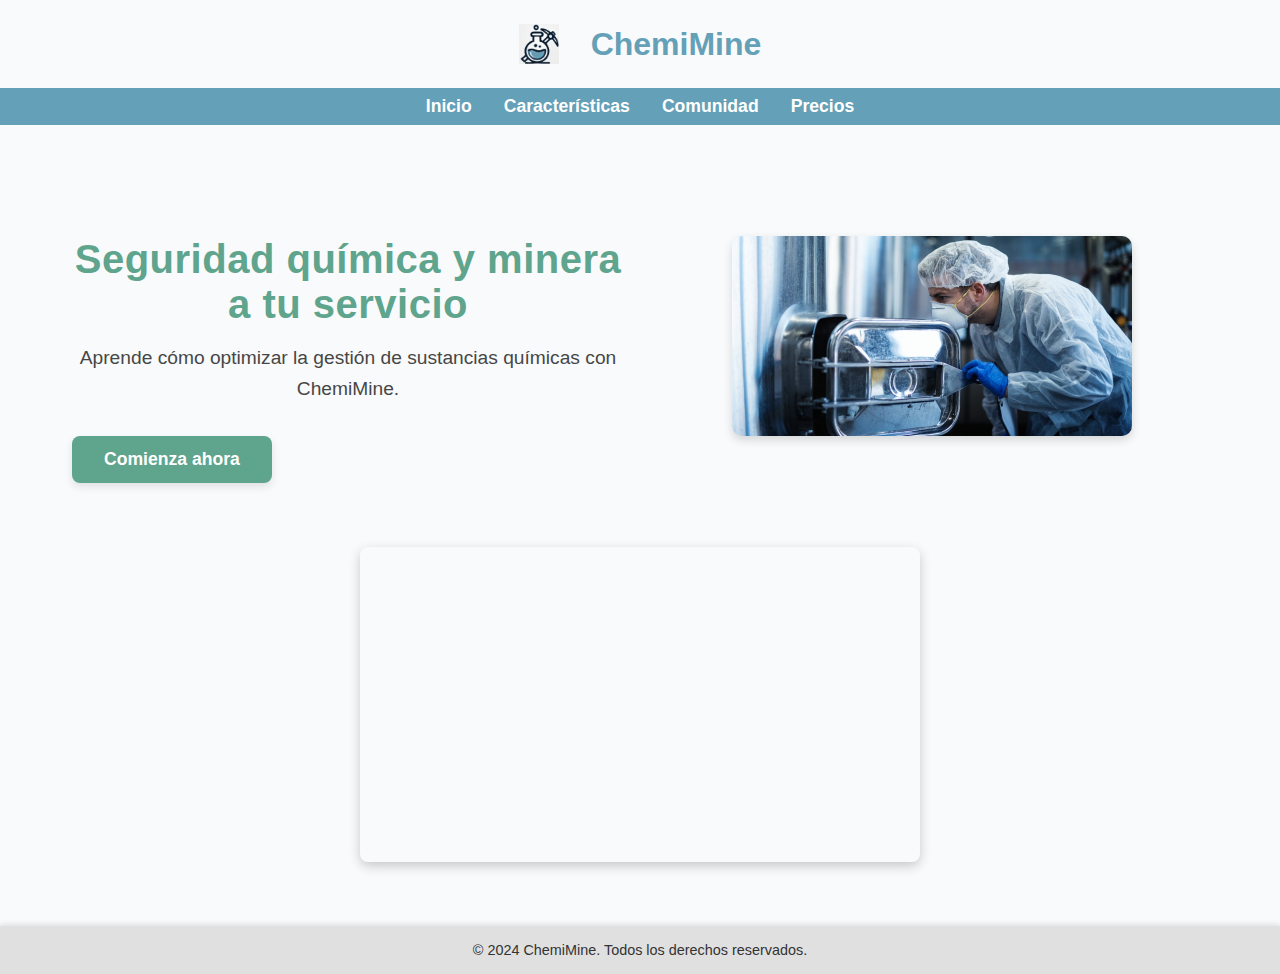
<file: index.html>
<!DOCTYPE html>
<html lang="es">
<head>
  <meta charset="UTF-8">
  <meta name="viewport" content="width=device-width, initial-scale=1.0">
  <title>ChemiMine - Inicio</title>
  <link rel="stylesheet" href="style.css">
</head>
<body>

  <!-- Header with Logo and Company Name -->
  <header>
    <div class="header-container">
      <img src="logo.png" alt="Logo ChemiMine" class="logo">
      <h1>ChemiMine</h1>
    </div>
  </header>

  <!-- Navigation Bar -->
  <nav>
    <ul>
      <li><a href="index.html">Inicio</a></li>
      <li><a href="caracteristicas.html">Características</a></li>
      <li><a href="comunidad.html">Comunidad</a></li>
      <li><a href="precio.html">Precios</a></li>
    </ul>
  </nav>

  <!-- Main Content -->
  <main>
    <section class="hero">
      <!-- Left Column for Text -->
      <div class="hero-text">
        <h2>Seguridad química y minera a tu servicio</h2>
        <p>Aprende cómo optimizar la gestión de sustancias químicas con ChemiMine.</p>
        <button class="cta">Comienza ahora</button>
      </div>
      
      <!-- Right Column for Image -->
      <div class="hero-image">
        <img src="tecnologia.png" alt="Tecnología de ChemiMine" class="tech-image">
      </div>
    </section>

    <!-- Video Section -->
    <section class="video-container">
      <iframe width="560" height="315" src="https://www.youtube.com/embed/QvaFEodV284?si=E9Ihh0GMHqRpSBSK" 
              title="YouTube video player" frameborder="0" 
              allow="accelerometer; autoplay; clipboard-write; encrypted-media; gyroscope; picture-in-picture; web-share" 
              referrerpolicy="strict-origin-when-cross-origin" allowfullscreen></iframe>
    </section>
  </main>

  <!-- Footer -->
  <footer>
    &copy; 2024 ChemiMine. Todos los derechos reservados.
  </footer>

</body>
</html>
</file>
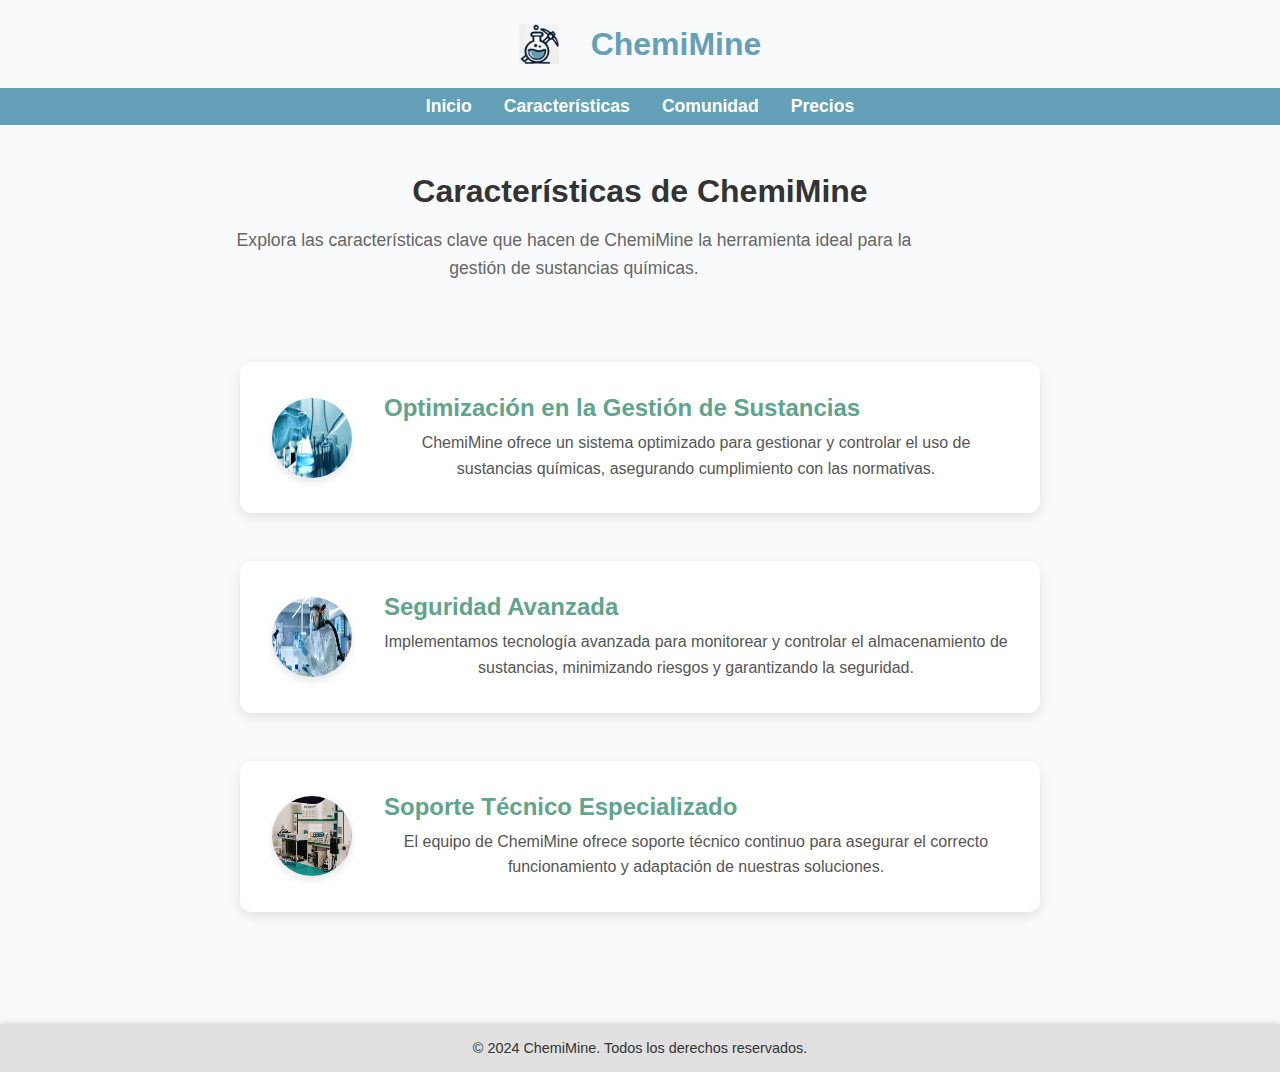
<file: caracteristicas.html>
<!DOCTYPE html>
<html lang="es">
<head>
  <meta charset="UTF-8">
  <meta name="viewport" content="width=device-width, initial-scale=1.0">
  <title>ChemiMine - Características</title>
  <link rel="stylesheet" href="style.css">
</head>
<body>

  <!-- Header with Logo and Company Name -->
  <header>
    <div class="header-container">
      <img src="logo.png" alt="Logo ChemiMine" class="logo">
      <h1>ChemiMine</h1>
    </div>
  </header>

  <!-- Navigation -->
  <nav>
    <ul>
      <li><a href="index.html">Inicio</a></li>
      <li><a href="caracteristicas.html">Características</a></li>
      <li><a href="comunidad.html">Comunidad</a></li>
      <li><a href="precio.html">Precios</a></li>
    </ul>
  </nav>

  <!-- Main Content -->
  <main>
    <h2>Características de ChemiMine</h2>
    <p>Explora las características clave que hacen de ChemiMine la herramienta ideal para la gestión de sustancias químicas.</p>

    <!-- Benefits Section -->
    <section class="benefits">
      <!-- Benefit 1 -->
      <div class="benefit" data-aos="fade-up">
        <img src="beneficio1.png" alt="Beneficio 1" class="benefit-image">
        <div class="benefit-content">
          <h3>Optimización en la Gestión de Sustancias</h3>
          <p>ChemiMine ofrece un sistema optimizado para gestionar y controlar el uso de sustancias químicas, asegurando cumplimiento con las normativas.</p>
        </div>
      </div>

      <!-- Benefit 2 -->
      <div class="benefit" data-aos="fade-up" data-aos-delay="200">
        <img src="beneficio2.png" alt="Beneficio 2" class="benefit-image">
        <div class="benefit-content">
          <h3>Seguridad Avanzada</h3>
          <p>Implementamos tecnología avanzada para monitorear y controlar el almacenamiento de sustancias, minimizando riesgos y garantizando la seguridad.</p>
        </div>
      </div>

      <!-- Benefit 3 -->
      <div class="benefit" data-aos="fade-up" data-aos-delay="400">
        <img src="beneficio3.png" alt="Beneficio 3" class="benefit-image">
        <div class="benefit-content">
          <h3>Soporte Técnico Especializado</h3>
          <p>El equipo de ChemiMine ofrece soporte técnico continuo para asegurar el correcto funcionamiento y adaptación de nuestras soluciones.</p>
        </div>
      </div>
    </section>
  </main>

  <!-- Footer -->
  <footer>
    &copy; 2024 ChemiMine. Todos los derechos reservados.
  </footer>

  <!-- AOS Animation Library -->
  <script src="https://cdn.jsdelivr.net/npm/aos@2.3.1/dist/aos.js"></script>
  <script>
    AOS.init({
      duration: 800,
      easing: 'ease-in-out',
      once: true
    });
  </script>

</body>
</html>
</file>
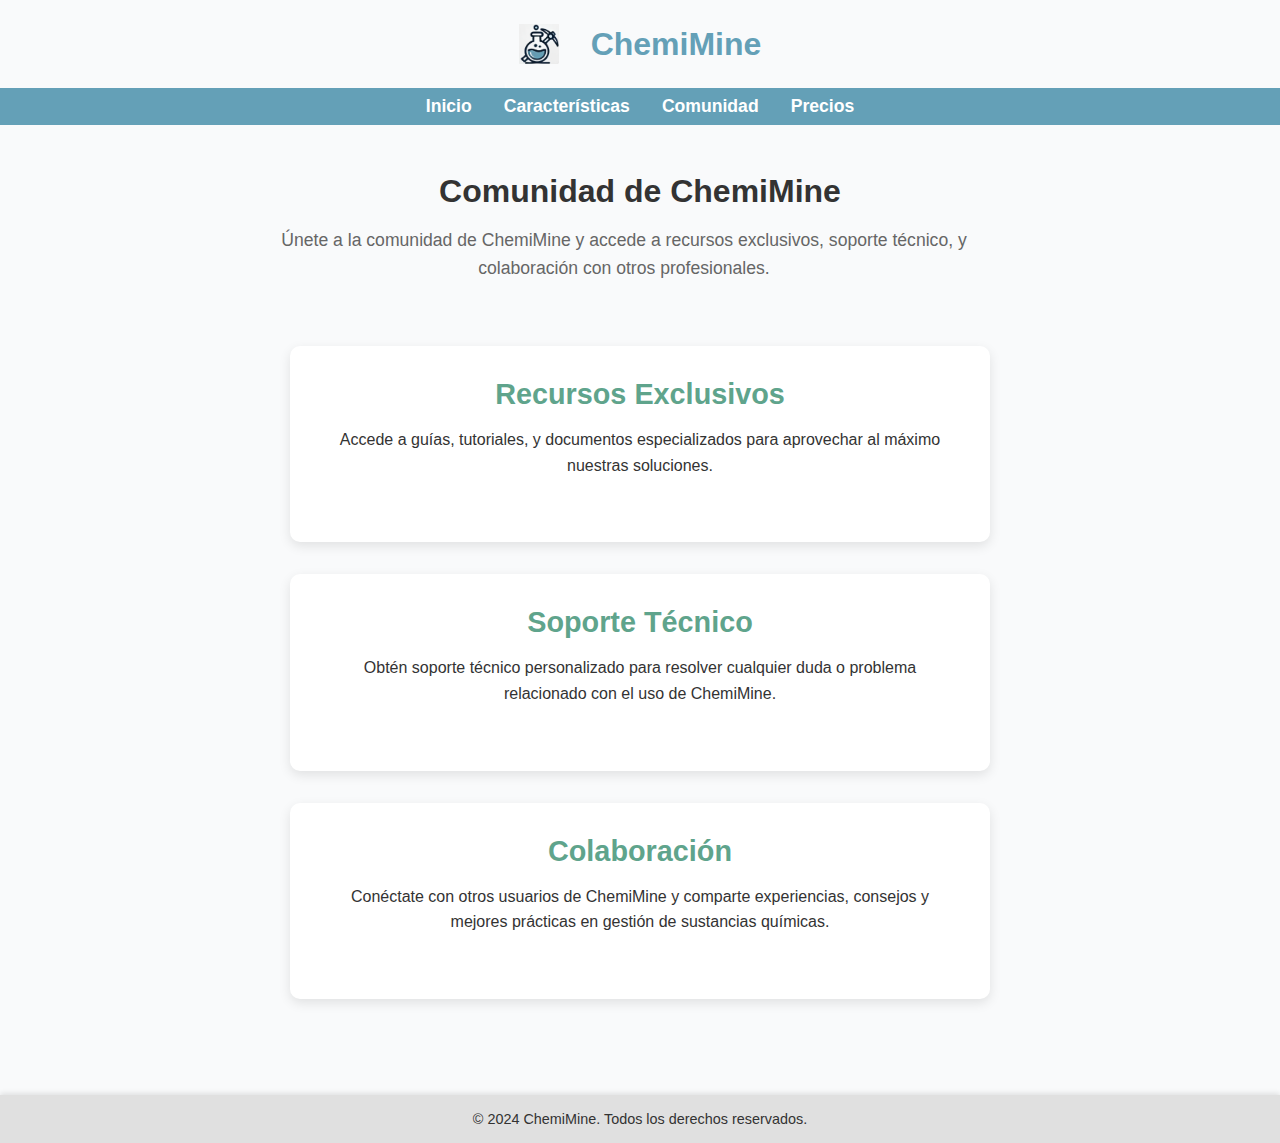
<file: comunidad.html>
<!DOCTYPE html>
<html lang="es">
<head>
  <meta charset="UTF-8">
  <meta name="viewport" content="width=device-width, initial-scale=1.0">
  <title>ChemiMine - Comunidad</title>
  <link rel="stylesheet" href="style.css">
</head>
<body>

  <!-- Header with Logo and Company Name -->
  <header>
    <div class="header-container">
      <img src="logo.png" alt="Logo ChemiMine" class="logo">
      <h1>ChemiMine</h1>
    </div>
  </header>

  <!-- Navigation -->
  <nav>
    <ul>
      <li><a href="index.html">Inicio</a></li>
      <li><a href="caracteristicas.html">Características</a></li>
      <li><a href="comunidad.html">Comunidad</a></li>
      <li><a href="precio.html">Precios</a></li>
    </ul>
  </nav>

  <!-- Main Content -->
  <main>
    <h2>Comunidad de ChemiMine</h2>
    <p>Únete a la comunidad de ChemiMine y accede a recursos exclusivos, soporte técnico, y colaboración con otros profesionales.</p>

    <!-- Community Sections -->
    <section class="community-section">
      <div class="community-card">
        <h3>Recursos Exclusivos</h3>
        <p>Accede a guías, tutoriales, y documentos especializados para aprovechar al máximo nuestras soluciones.</p>
      </div>

      <div class="community-card">
        <h3>Soporte Técnico</h3>
        <p>Obtén soporte técnico personalizado para resolver cualquier duda o problema relacionado con el uso de ChemiMine.</p>
      </div>

      <div class="community-card">
        <h3>Colaboración</h3>
        <p>Conéctate con otros usuarios de ChemiMine y comparte experiencias, consejos y mejores prácticas en gestión de sustancias químicas.</p>
      </div>
    </section>
  </main>

  <!-- Footer -->
  <footer>
    &copy; 2024 ChemiMine. Todos los derechos reservados.
  </footer>

</body>
</html>
</file>
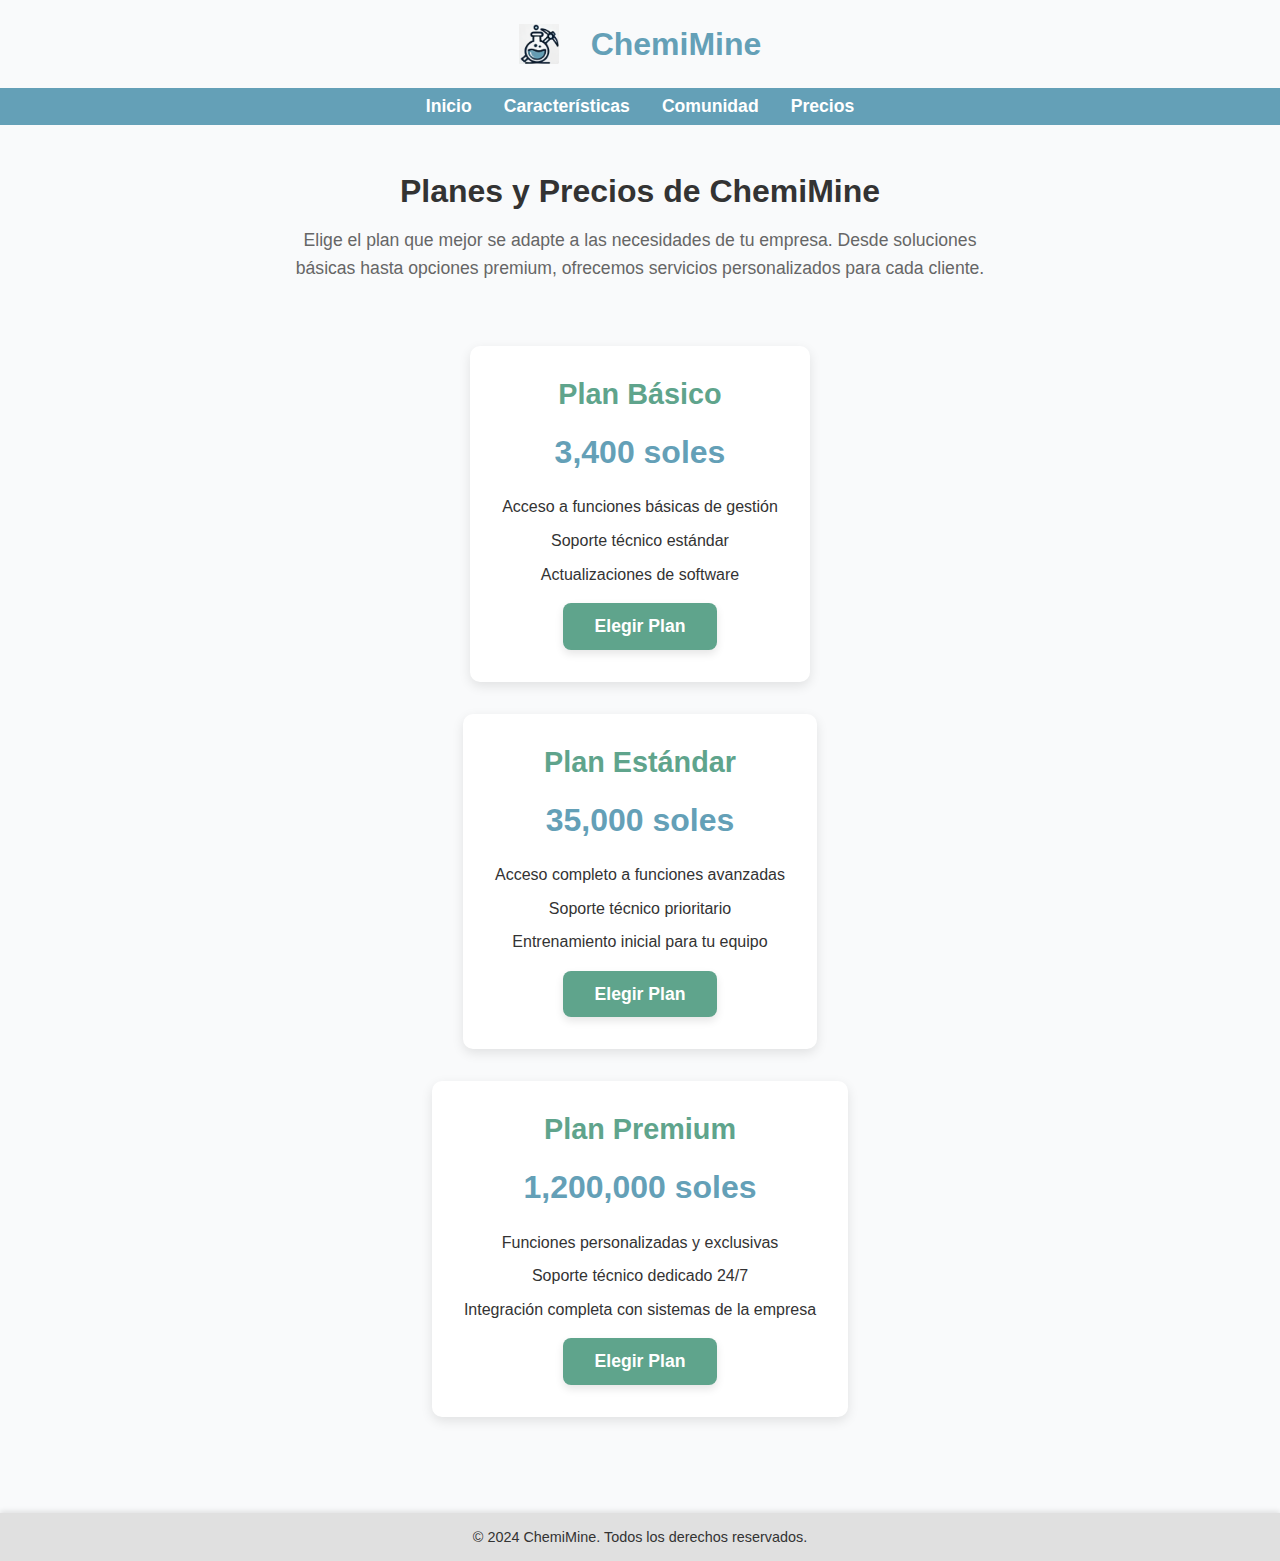
<file: precio.html>
<!DOCTYPE html>
<html lang="es">
<head>
  <meta charset="UTF-8">
  <meta name="viewport" content="width=device-width, initial-scale=1.0">
  <title>ChemiMine - Precios</title>
  <link rel="stylesheet" href="style.css">
</head>
<body>

  <!-- Header with Logo and Company Name -->
  <header>
    <div class="header-container">
      <img src="logo.png" alt="Logo ChemiMine" class="logo">
      <h1>ChemiMine</h1>
    </div>
  </header>

  <!-- Navigation -->
  <nav>
    <ul>
      <li><a href="index.html">Inicio</a></li>
      <li><a href="caracteristicas.html">Características</a></li>
      <li><a href="comunidad.html">Comunidad</a></li>
      <li><a href="precio.html">Precios</a></li>
    </ul>
  </nav>

  <!-- Main Content -->
  <main>
    <h2>Planes y Precios de ChemiMine</h2>
    <p>Elige el plan que mejor se adapte a las necesidades de tu empresa. Desde soluciones básicas hasta opciones premium, ofrecemos servicios personalizados para cada cliente.</p>

    <!-- Pricing Section -->
    <section class="pricing">
      <!-- Basic Plan -->
      <div class="pricing-card">
        <h3>Plan Básico</h3>
        <p class="price">3,400 soles</p>
        <ul>
          <li>Acceso a funciones básicas de gestión</li>
          <li>Soporte técnico estándar</li>
          <li>Actualizaciones de software</li>
        </ul>
        <a href="https://wa.link/whpka5" target="_blank">
          <button class="cta">Elegir Plan</button>
        </a>
      </div>

      <!-- Standard Plan -->
      <div class="pricing-card">
        <h3>Plan Estándar</h3>
        <p class="price">35,000 soles</p>
        <ul>
          <li>Acceso completo a funciones avanzadas</li>
          <li>Soporte técnico prioritario</li>
          <li>Entrenamiento inicial para tu equipo</li>
        </ul>
        <a href="https://wa.link/6p0y49" target="_blank">
          <button class="cta">Elegir Plan</button>
        </a>
      </div>

      <!-- Premium Plan -->
      <div class="pricing-card">
        <h3>Plan Premium</h3>
        <p class="price">1,200,000 soles</p>
        <ul>
          <li>Funciones personalizadas y exclusivas</li>
          <li>Soporte técnico dedicado 24/7</li>
          <li>Integración completa con sistemas de la empresa</li>
        </ul>
        <a href="https://wa.link/fz8vd3" target="_blank">
          <button class="cta">Elegir Plan</button>
        </a>
      </div>
    </section>
  </main>

  <!-- Footer -->
  <footer>
    &copy; 2024 ChemiMine. Todos los derechos reservados.
  </footer>
  
</body>
</html>
</file>
<file: style.css>
/* Global Variables */
:root {
    --primary-bg-color: #F9FAFB;
    --secondary-color: #64A0B7;
    --text-primary: #333333;
    --cta-color: #5FA48C;
    --gray-light: #E0E0E0;
    --header-font: 'Montserrat', sans-serif;
    --body-font: 'Roboto', sans-serif;
  }
  
  /* Reset */
  * {
    margin: 0;
    padding: 0;
    box-sizing: border-box;
  }
  
  body {
    font-family: var(--body-font);
    color: var(--text-primary);
    background-color: var(--primary-bg-color);
    display: flex;
    flex-direction: column;
    align-items: center;
  }
  
  /* Header Style */
  header {
    width: 100%;
    background-color: var(--primary-bg-color);
    padding: 1.5rem 0;
    box-shadow: 0 2px 5px rgba(0, 0, 0, 0.1);
    display: flex;
    justify-content: center;
    align-items: center;
  }
  
  .header-container {
    display: flex;
    align-items: center;
    gap: 1rem;
  }
  
  .logo {
    width: 40px;
    height: 40px;
    margin-right: 1rem;
  }
  
  header h1 {
    font-family: var(--header-font);
    font-size: 2rem;
    color: var(--secondary-color);
    font-weight: bold;
  }
  
  /* Navigation Bar */
  nav {
    width: 100%;
    background-color: var(--secondary-color);
    padding: 0.5rem;
  }
  
  nav ul {
    list-style: none;
    display: flex;
    justify-content: center;
    gap: 2rem;
  }
  
  nav ul li a {
    color: #FFFFFF;
    text-decoration: none;
    font-weight: bold;
    font-size: 1.1rem;
    transition: color 0.3s;
  }
  
  nav ul li a:hover {
    color: #dfeffd;
  }
  
  /* Hero Section */
  .hero {
    display: flex;
    justify-content: space-between;
    align-items: center;
    max-width: 1200px;
    margin: 2rem auto;
    padding: 2rem;
    gap: 2rem;
  }
  
  .hero-text {
    flex: 1;
  }
  
  .hero h2 {
    font-size: 2.5rem;
    color: var(--cta-color);
    font-family: var(--header-font);
    margin-bottom: 1rem;
    font-weight: 700;
    letter-spacing: 0.5px;
  }
  
  .hero p {
    font-size: 1.2rem;
    margin-bottom: 2rem;
    color: var(--text-primary);
    font-weight: 300;
    line-height: 1.6;
    opacity: 0.9;
  }
  
  /* CTA Button Style */
  button.cta {
    background-color: var(--cta-color);
    color: white;
    padding: 0.8rem 2rem;
    border: none;
    border-radius: 8px;
    font-size: 1.2rem;
    font-weight: bold;
    cursor: pointer;
    transition: background-color 0.3s, transform 0.3s, box-shadow 0.3s;
    box-shadow: 0 4px 8px rgba(0, 0, 0, 0.1);
  }
  
  button.cta:hover {
    background-color: #4a8a70;
    transform: scale(1.05);
    box-shadow: 0 6px 12px rgba(0, 0, 0, 0.15);
  }
  
  /* Image Section */
  .hero-image {
    flex: 1;
    display: flex;
    justify-content: center;
    align-items: center;
  }
  
  .tech-image {
    width: 100%;
    max-width: 400px;
    border-radius: 10px;
    box-shadow: 0 4px 10px rgba(0, 0, 0, 0.15);
    transition: transform 0.3s ease;
  }
  
  .tech-image:hover {
    transform: scale(1.05);
  }
  
  /* Video Section */
  .video-container {
    display: flex;
    justify-content: center;
    margin: 2rem 0;
  }
  
  .video-container iframe {
    border-radius: 8px;
    box-shadow: 0 4px 12px rgba(0, 0, 0, 0.2);
    max-width: 100%;
  }
  
  /* Footer */
  footer {
    background-color: var(--gray-light);
    padding: 1rem;
    text-align: center;
    font-size: 0.9rem;
    width: 100%;
    margin-top: 2rem;
    box-shadow: 0 -2px 5px rgba(0, 0, 0, 0.1);
  }
  
  /* Benefits Section */
.benefits {
    display: flex;
    flex-direction: column;
    gap: 3rem; /* Aumentado el espacio entre las tarjetas */
    max-width: 900px;
    margin: 4rem auto; /* Más espacio superior e inferior */
    padding: 1rem;
    align-items: center;
  }
  
  .benefit {
    display: flex;
    align-items: center;
    gap: 2rem;
    background-color: #ffffff;
    padding: 2rem;
    border-radius: 12px;
    box-shadow: 0 4px 12px rgba(0, 0, 0, 0.1);
    transition: transform 0.3s ease, box-shadow 0.3s ease;
    width: 100%;
    max-width: 800px;
  }
  
  .benefit:hover {
    transform: translateY(-5px) scale(1.02);
    box-shadow: 0 8px 16px rgba(0, 0, 0, 0.15);
  }
  
  .benefit-image {
    width: 80px;
    height: 80px;
    border-radius: 50%;
    box-shadow: 0 4px 8px rgba(0, 0, 0, 0.1);
    flex-shrink: 0;
  }
  
  .benefit-content {
    display: flex;
    flex-direction: column;
    gap: 0.5rem;
  }
  
  .benefit h3 {
    font-size: 1.5rem;
    color: var(--cta-color);
    font-family: var(--header-font);
    margin: 0;
  }
  
  .benefit p {
    font-size: 1rem;
    color: #555555;
    font-weight: 300;
    line-height: 1.6;
    margin: 0;
  }
/* Title and Subtitle Styling in Benefits Section */
main h2 {
    font-size: 2rem;
    color: var(--text-primary);
    font-family: var(--header-font);
    margin-top: 3rem; /* Espacio superior */
    margin-bottom: 1rem; /* Espacio inferior */
    text-align: center;
  }
  
  main p {
    font-size: 1.1rem;
    color: #666666;
    margin-bottom: 2rem; /* Espacio inferior aumentado */
    text-align: center;
    max-width: 700px;
    line-height: 1.6;
  }
/* Community Section */
.community-section {
    display: flex;
    flex-direction: column;
    gap: 2rem;
    max-width: 900px;
    margin: 3rem auto;
    padding: 1rem;
    align-items: center;
  }
  
  .community-card {
    background-color: #ffffff;
    padding: 2rem;
    border-radius: 10px;
    box-shadow: 0 4px 12px rgba(0, 0, 0, 0.1);
    max-width: 700px;
    text-align: center;
    transition: transform 0.3s ease, box-shadow 0.3s ease;
  }
  
  .community-card:hover {
    transform: translateY(-5px);
    box-shadow: 0 6px 15px rgba(0, 0, 0, 0.15);
  }
  
  .community-card h3 {
    font-size: 1.8rem;
    color: var(--cta-color);
    font-family: var(--header-font);
    margin-bottom: 1rem;
  }
  
  .community-card p {
    font-size: 1rem;
    color: var(--text-primary);
    line-height: 1.6;
  }
  
  /* Pricing Section */
  .pricing {
    display: flex;
    flex-direction: column;
    gap: 2rem;
    max-width: 900px;
    margin: 3rem auto;
    padding: 1rem;
    align-items: center;
  }
  
  .pricing-card {
    background-color: #ffffff;
    padding: 2rem;
    border-radius: 10px;
    box-shadow: 0 4px 12px rgba(0, 0, 0, 0.1);
    max-width: 700px;
    text-align: center;
    transition: transform 0.3s ease, box-shadow 0.3s ease;
  }
  
  .pricing-card:hover {
    transform: translateY(-5px);
    box-shadow: 0 6px 15px rgba(0, 0, 0, 0.15);
  }
  
  .pricing-card h3 {
    font-size: 1.8rem;
    color: var(--cta-color);
    font-family: var(--header-font);
    margin-bottom: 1rem;
  }
  
  .price {
    font-size: 2rem;
    color: var(--secondary-color);
    font-weight: bold;
    margin: 1rem 0;
  }
  
  .pricing-card ul {
    list-style-type: none;
    padding: 0;
    margin: 1rem 0;
    line-height: 1.6;
  }
  
  .pricing-card ul li {
    margin-bottom: 0.5rem;
  }
  
  button.cta {
    background-color: var(--cta-color);
    color: white;
    padding: 0.8rem 2rem;
    border: none;
    border-radius: 8px;
    font-size: 1.1rem;
    font-weight: bold;
    cursor: pointer;
    transition: background-color 0.3s, transform 0.3s;
  }
  
  button.cta:hover {
    background-color: #4a8a70;
    transform: scale(1.05);
  }
</file>
